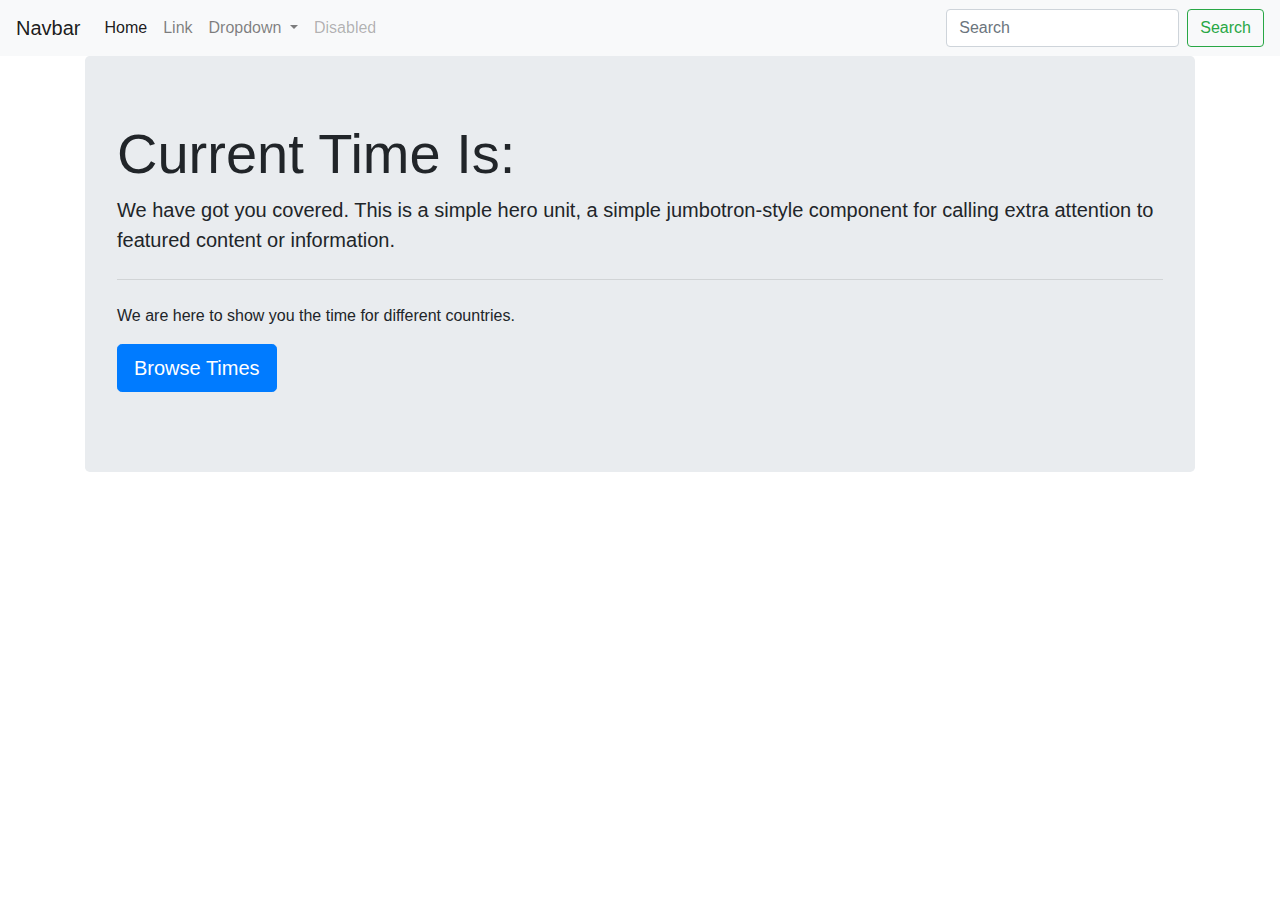
<file: index.html>
<!doctype html>
<html lang="en">
  <head>
    <!-- Required meta tags -->
    <meta charset="utf-8">
    <meta name="viewport" content="width=device-width, initial-scale=1, shrink-to-fit=no">

    <!-- Bootstrap CSS -->
    <link rel="stylesheet" href="https://cdn.jsdelivr.net/npm/bootstrap@4.3.1/dist/css/bootstrap.min.css" integrity="sha384-ggOyR0iXCbMQv3Xipma34MD+dH/1fQ784/j6cY/iJTQUOhcWr7x9JvoRxT2MZw1T" crossorigin="anonymous">

    <title>Clock</title>
    <script>
        let a;
        let date;
        let time; 
        const options = { weekday: 'long', year: 'numeric', month: 'long', day: 'numeric' };
        setInterval(() => {
            a = new Date();
            date = a.toLocaleDateString(undefined, options);
            time= a.getHours()+ ':' + a.getMinutes() + ':'+ a.getSeconds();
            document.getElementById('time').innerHTML =  time +"<br> on " +   date;
             }, 1000);
        
    </script>
  </head>
  <body>
   
    <nav class="navbar navbar-expand-lg navbar-light bg-light">
        <a class="navbar-brand" href="#">Navbar</a>
        <button class="navbar-toggler" type="button" data-toggle="collapse" data-target="#navbarSupportedContent" aria-controls="navbarSupportedContent" aria-expanded="false" aria-label="Toggle navigation">
          <span class="navbar-toggler-icon"></span>
        </button>
      
        <div class="collapse navbar-collapse" id="navbarSupportedContent">
          <ul class="navbar-nav mr-auto">
            <li class="nav-item active">
              <a class="nav-link" href="#">Home <span class="sr-only">(current)</span></a>
            </li>
            <li class="nav-item">
              <a class="nav-link" href="#">Link</a>
            </li>
            <li class="nav-item dropdown">
              <a class="nav-link dropdown-toggle" href="#" id="navbarDropdown" role="button" data-toggle="dropdown" aria-haspopup="true" aria-expanded="false">
                Dropdown
              </a>
              <div class="dropdown-menu" aria-labelledby="navbarDropdown">
                <a class="dropdown-item" href="#">Action</a>
                <a class="dropdown-item" href="#">Another action</a>
                <div class="dropdown-divider"></div>
                <a class="dropdown-item" href="#">Something else here</a>
              </div>
            </li>
            <li class="nav-item">
              <a class="nav-link disabled" href="#">Disabled</a>
            </li>
          </ul>
          <form class="form-inline my-2 my-lg-0">
            <input class="form-control mr-sm-2" type="search" placeholder="Search" aria-label="Search">
            <button class="btn btn-outline-success my-2 my-sm-0" type="submit">Search</button>
          </form>
        </div>
      </nav>
      <div class="container">
        <div class="jumbotron">
            <h1 class="display-4">Current Time Is: <span id="time"></span></h1>
            <p class="lead">We have got you covered. This is a simple hero unit, a simple jumbotron-style component for calling extra attention to featured content or information.</p>
            <hr class="my-4">
            <p>We are here to show you the time for different countries.</p>
            <p class="lead">
              <a class="btn btn-primary btn-lg" href="#" role="button">Browse Times</a>
            </p>
          </div>
      </div>

    <!-- Optional JavaScript -->
    <!-- jQuery first, then Popper.js, then Bootstrap JS -->
    <script src="https://code.jquery.com/jquery-3.3.1.slim.min.js" integrity="sha384-q8i/X+965DzO0rT7abK41JStQIAqVgRVzpbzo5smXKp4YfRvH+8abtTE1Pi6jizo" crossorigin="anonymous"></script>
    <script src="https://cdn.jsdelivr.net/npm/popper.js@1.14.7/dist/umd/popper.min.js" integrity="sha384-UO2eT0CpHqdSJQ6hJty5KVphtPhzWj9WO1clHTMGa3JDZwrnQq4sF86dIHNDz0W1" crossorigin="anonymous"></script>
    <script src="https://cdn.jsdelivr.net/npm/bootstrap@4.3.1/dist/js/bootstrap.min.js" integrity="sha384-JjSmVgyd0p3pXB1rRibZUAYoIIy6OrQ6VrjIEaFf/nJGzIxFDsf4x0xIM+B07jRM" crossorigin="anonymous"></script>
  </body>
</html>
</file>
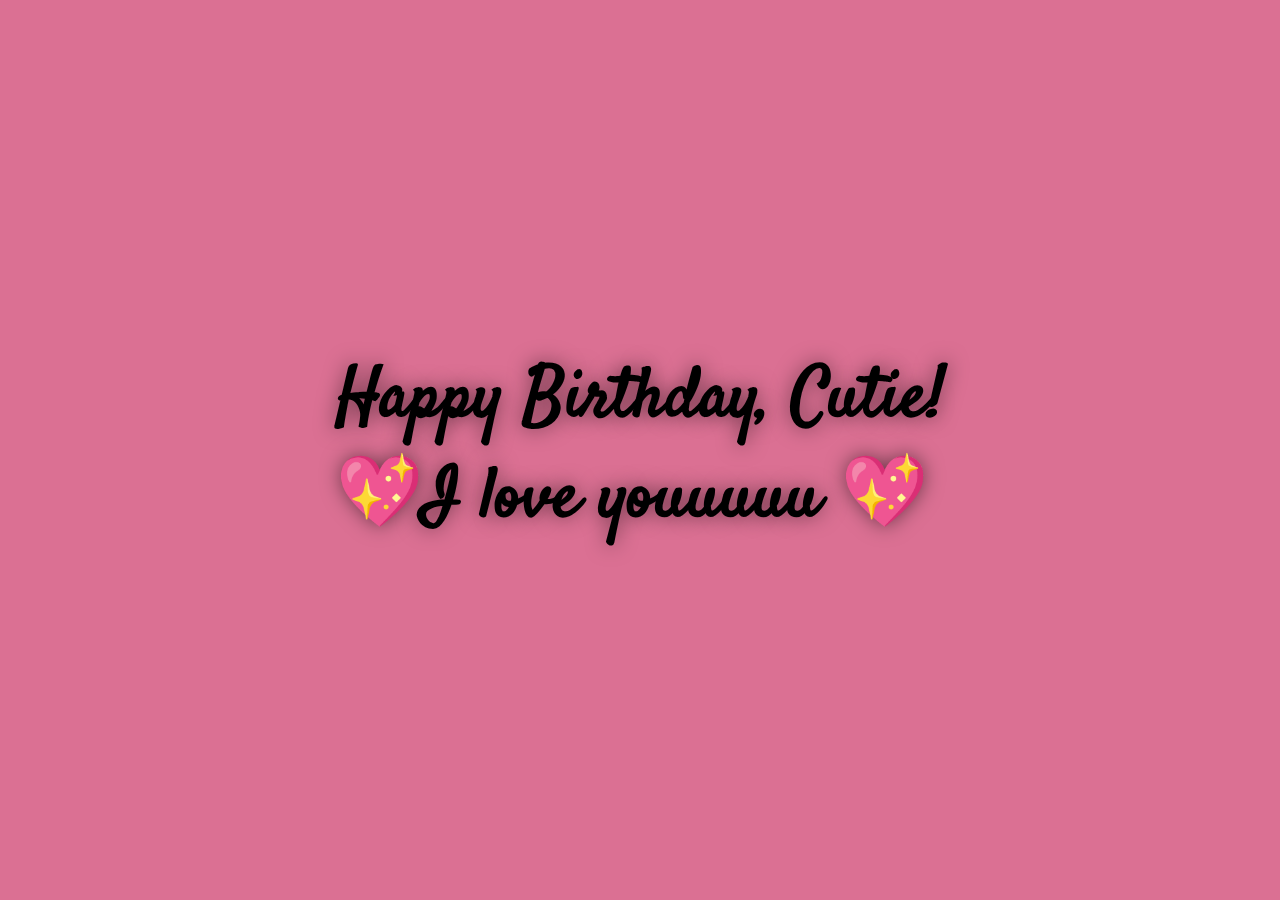
<file: confetti/index.html>
<!DOCTYPE html>
<html lang="en">
<head>
    <meta charset="UTF-8">
    <meta name="viewport" content="width=device-width, initial-scale=1.0">
    <title>Document</title>
    <style>
    
     @import url('https://fonts.googleapis.com/css2?family=Satisfy&display=swap');
        *{
            margin: 0;
            padding: 0;
            box-sizing: border-box;
            font-family: 'Satisfy', cursive;
        }
        html{
            font-size: 62.5%;
        }

        .main_header{
            width: 100vw;
            height:100vh;
            background-color: palevioletred;
            display: grid;
            place-items: center;
        }
        .center_div{
            width: 50vw;
            height:40vh;
            color: #000;
            text-shadow: 0 0 2rem rgba(0,0,0,0.5);
            font-size: 7rem;
            display: flex;
            justify-content: center;
            align-items: center;
            font-weight: bold;
        }
    </style>
</head>
<body>
    <div class="main_header">
        <div class="center_div">
            <p>Happy Birthday, Cutie! <br>
            💖I love youuuuu 💖
            </p>
        </div>

    </div>
    <script src="./confetti.js"></script>
    <script>

        //confetti.stop();
        const startit=()=>{
            setTimeout(function(){
                console.log('start');
                confetti.start();
            }, 1000);
        };
        const stopit=()=>{
            setTimeout(function(){
                console.log('stop');
                confetti.stop();
            }, 200000);
        };
        startit();
        stopit();

    </script>
</body>
</html>
</file>
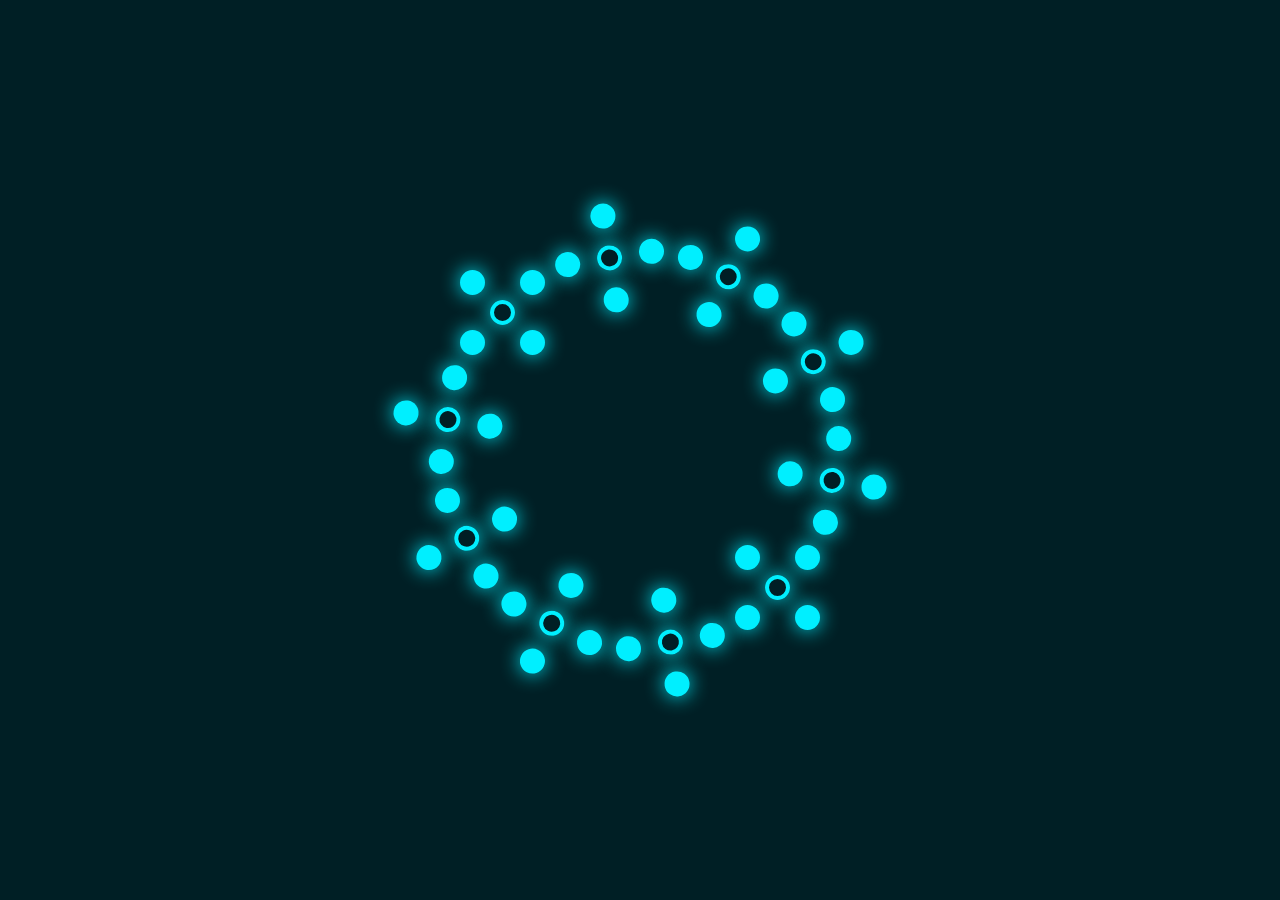
<file: hover/index.html>
<!DOCTYPE html>
<html lang="en">
<head>
    <meta charset="UTF-8">
    <meta name="viewport" content="width=device-width, initial-scale=1.0">
    <title>Creative Animation & Hover Effects</title>
    <link href="style.css" rel="stylesheet">
</head>
<body>
    <div class="loader">
        <span style="--i:1;"></span>
        <span style="--i:2;"></span>
        <span style="--i:3;"></span>
        <span style="--i:4;"></span>
        <span style="--i:5;"></span>
        <span style="--i:6;"></span>
        <span style="--i:7;"></span>
        <span style="--i:8;"></span>
        <span style="--i:9;"></span>
        <span style="--i:10;"></span>
    </div>
    
</body>
</html>
</file>
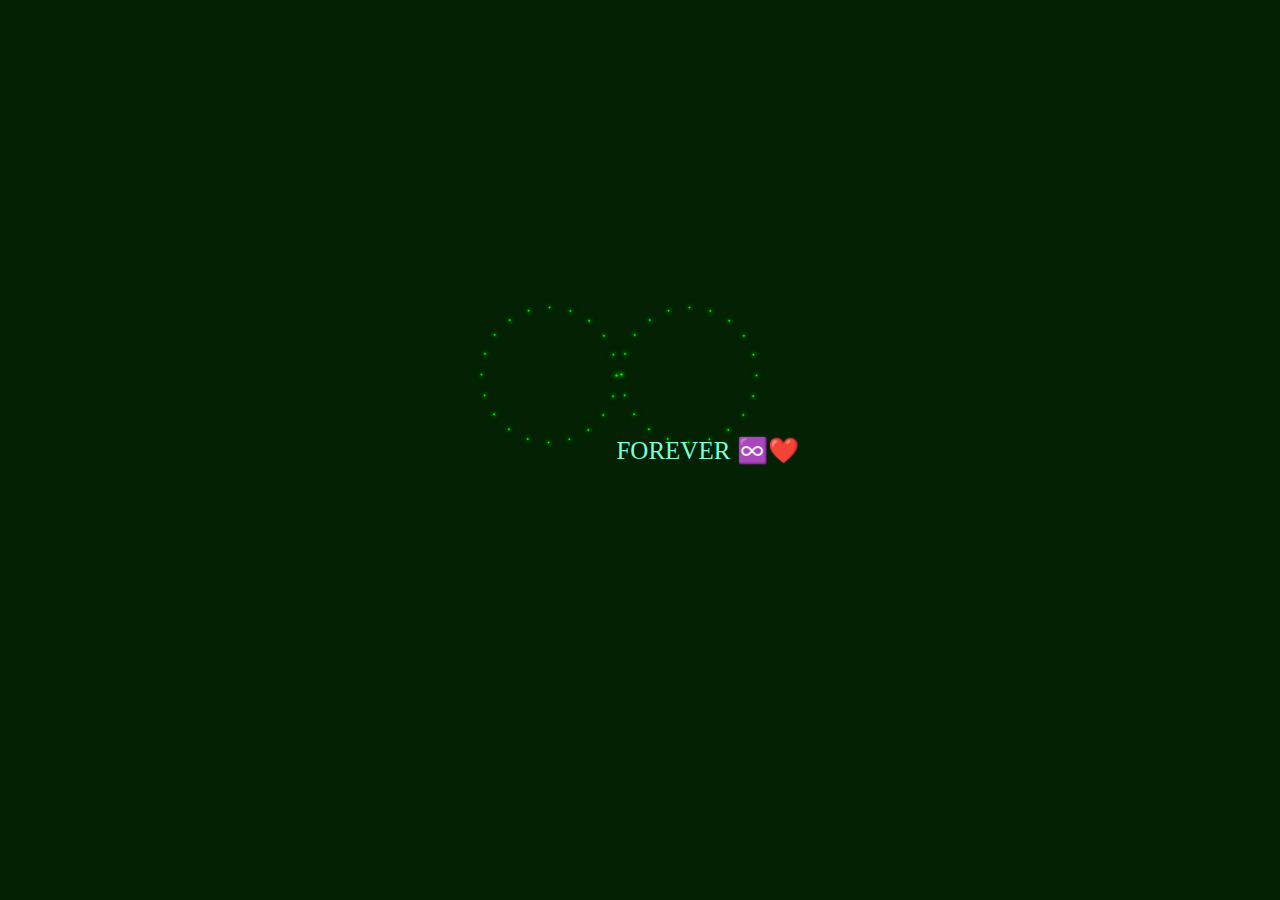
<file: infinity/index.html>
<!DOCTYPE html>
<html lang="en">
<head>
    <meta charset="UTF-8">
    <meta name="viewport" content="width=device-width, initial-scale=1.0">
    <title>INFINITY</title>
</head>
<link rel="stylesheet" href="style.css">
<body>
    <section>
        <div class="container">
            <div class="circle">
                <span style="--i:0;"></span>
                <span style="--i:1;"></span>
                <span style="--i:2;"></span>
                <span style="--i:3;"></span>
                <span style="--i:4;"></span>
                <span style="--i:5;"></span>
                <span style="--i:6;"></span>
                <span style="--i:7;"></span>
                <span style="--i:8;"></span>
                <span style="--i:9;"></span>
                <span style="--i:10;"></span>
                <span style="--i:11;"></span>
                <span style="--i:12;"></span>
                <span style="--i:13;"></span>
                <span style="--i:14;"></span>
                <span style="--i:15;"></span>
                <span style="--i:16;"></span>
                <span style="--i:17;"></span>
                <span style="--i:18;"></span>
                <span style="--i:19;"></span>
                <span style="--i:20;"></span>
            </div>
            <div class="circle">
                <span style="--i:0;"></span>
                <span style="--i:1;"></span>
                <span style="--i:2;"></span>
                <span style="--i:3;"></span>
                <span style="--i:4;"></span>
                <span style="--i:5;"></span>
                <span style="--i:6;"></span>
                <span style="--i:7;"></span>
                <span style="--i:8;"></span>
                <span style="--i:9;"></span>
                <span style="--i:10;"></span>
                <span style="--i:11;"></span>
                <span style="--i:12;"></span>
                <span style="--i:13;"></span>
                <span style="--i:14;"></span>
                <span style="--i:15;"></span>
                <span style="--i:16;"></span>
                <span style="--i:17;"></span>
                <span style="--i:18;"></span>
                <span style="--i:19;"></span>
                <span style="--i:20;"></span>
            </div>
        </div>
        <br>
      
       
        <div class="part">
            <p>FOREVER ♾️❤️</p>
        </div>
    </section>
</body>
</html>
</file>
<file: hover/style.css>
*{
    margin: 0;
    padding: 0;
    box-sizing: border-box;
}
body{
    display: flex;
    justify-content: center;
    align-items: center;
    min-height: 100vh;
    overflow: hidden;
    background: #001f25;
}
.loader{
    position: relative;
    width: 300px;
    height: 300px;
}
.loader span{
    position: absolute;
    top:0;
    left:0;
    width:100%;
    height:100%;
    transform: rotate(calc(36deg* var(--i)));
}
.loader span::before{
    content:"";
    position: absolute;
    top: 0;
    left: 0;
    width: 25px;
    height: 25px;
    border-radius: 50%;
    background: transparent;
    border: 4px solid #00efff;
    box-sizing: border-box;
    box-shadow: 0 0 20px #00efff,
    -30px -30px 0 #00efff,
    -30px -30px 20px #00efff,
    30px 30px 0 #00efff,
    30px 30px 20px #00efff,
    30px -30px 0 #00efff,
    30px -30px 20px #00efff,
    -30px 30px 0 #00efff,
    -30px 30px 20px #00efff;
    animation: animate 5s linear infinite;
    animation-delay: calc(-0.25s * var(--i));
    transform-origin: 20px;
    transition: 2s;
}
.loader:hover span::before{
    box-shadow: 0 0 20px #00efff,
    -200px -200px 0 #00efff,
    -200px -200px 20px #00efff,
    200px 200px 0 #00efff,
    200px 200px 20px #00efff,
    200px -200px 0 #00efff,
    200px -200px 20px #00efff,
    -200px 200px 0 #00efff,
    -200px 200px 20px #00efff; ;
    transform-origin: 250px;

}
@keyframes animate{
    0%{
        transform: rotate(0deg);
        filter: hue-rotate(0deg);
    }
    100%{
        transform: rotate(360deg);
        filter: hue-rotate(360deg);
    }
}
</file>
<file: infinity/style.css>
*{
    margin: 0;
    padding: 0;
    box-sizing: border-box;
}
section{
    display: flex;
    justify-content: center;
    align-items: center;
    min-height: 100vh;
    background: #042104;
    animation: animateColor 8s linear infinite;
}
@keyframes animateColor{
    0%{
        filter: hue-rotate(0deg);
    }
    100%{
        filter: hue-rotate(360deg);
    }
};
section .container{
    display: flex;
}
section .container .circle
{
    position: relative;
    width: 150px;
    height: 150px;
    margin:0 -7.5px;

}
section .container .circle span{
    position: absolute;
    top: 0;
    left:0;
    width: 100%;
    height: 100%;
    transform: rotate(calc(18deg * var(--i)));
}
section .container .circle span::before{
    content: "";
    position:absolute;
    right:0;
    top:calc(50% - 7.5px);
    width: 15px;
    height:15px;
    background: #00ff0a;
    border-radius: 50%;
    box-shadow: 0 0 10px #00ff0a,
    0 0 20px #00ff0a,
    0 0 40px #00ff0a,
    0 0 60px #00ff0a,
    0 0 80px #00ff0a,
    0 0 100px #00ff0a;
    transform:scale(0.1);
    animation: animate 4s linear infinite;
    animation-delay: calc(0.1s * var(--i));
}
@keyframes animate{
    0%{
        transform:scale(0.8);
    }
    50%,100%{
        transform:scale(0.1);
    }
}
section .container .circle:nth-child(2)
{
    transform: rotate(-180deg);
    left: 140px;
    bottom:150px;
    
}
section .container .circle:nth-child(2) span::before{
    animation-delay: calc(-0.1s * var(--i));

}

.part p{
    font-size: 25px;
    color: aquamarine;
    
}
</file>
